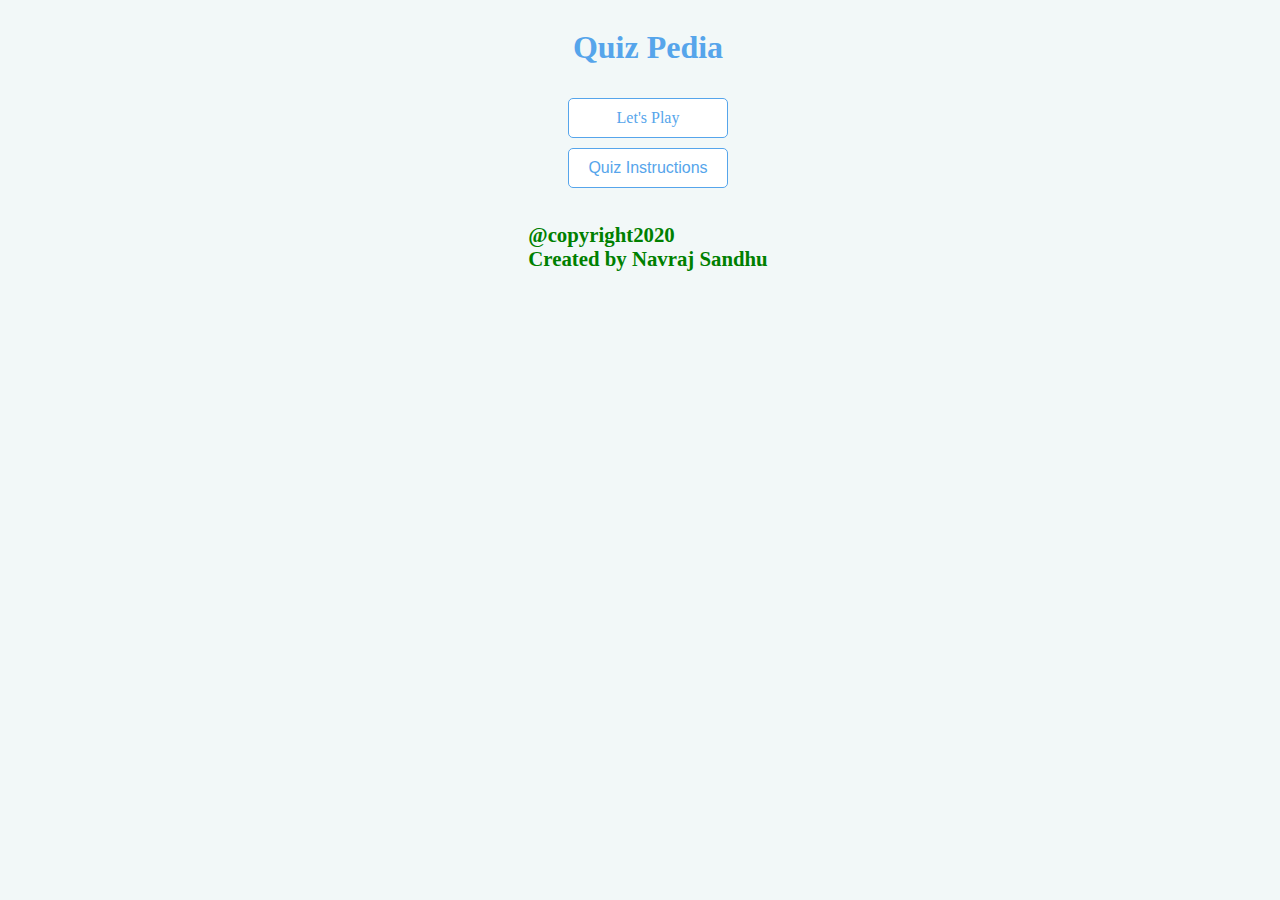
<file: Quiz Pedia/index.html>
<!DOCTYPE html>
<html lang="en">
<head>
    <meta charset="UTF-8">
    <meta name="viewport" content="width=device-width, initial-scale=1.0">
    <meta http-equiv="X-UA-Compatible" content="ie=edge">
    <title>Quiz app</title>
    <link rel="stylesheet" href="app.css">
</head>
<body>
    <div class="container">
        <h1 class="quiz_heading">Quiz Pedia</h1>
        <a href="./game.html" class="btn">Let's Play</a>
        <button  class="btn" onclick="show()">Quiz Instructions</button>
       <ul class="instruction">
           <li>1.There are 10 question in  the Quiz</li>
           <li>2.You have to click on right option of the question</li>
           <li>3.Each right question have 10 marks</li>
       </ul>
       <h5 class=""style='font-size:1.3rem;color:green'>@copyright2020 <br>Created by Navraj Sandhu</h5>
    </div>
    <script src="./index.js">
    
    </script>
</body>
</html>
</file>
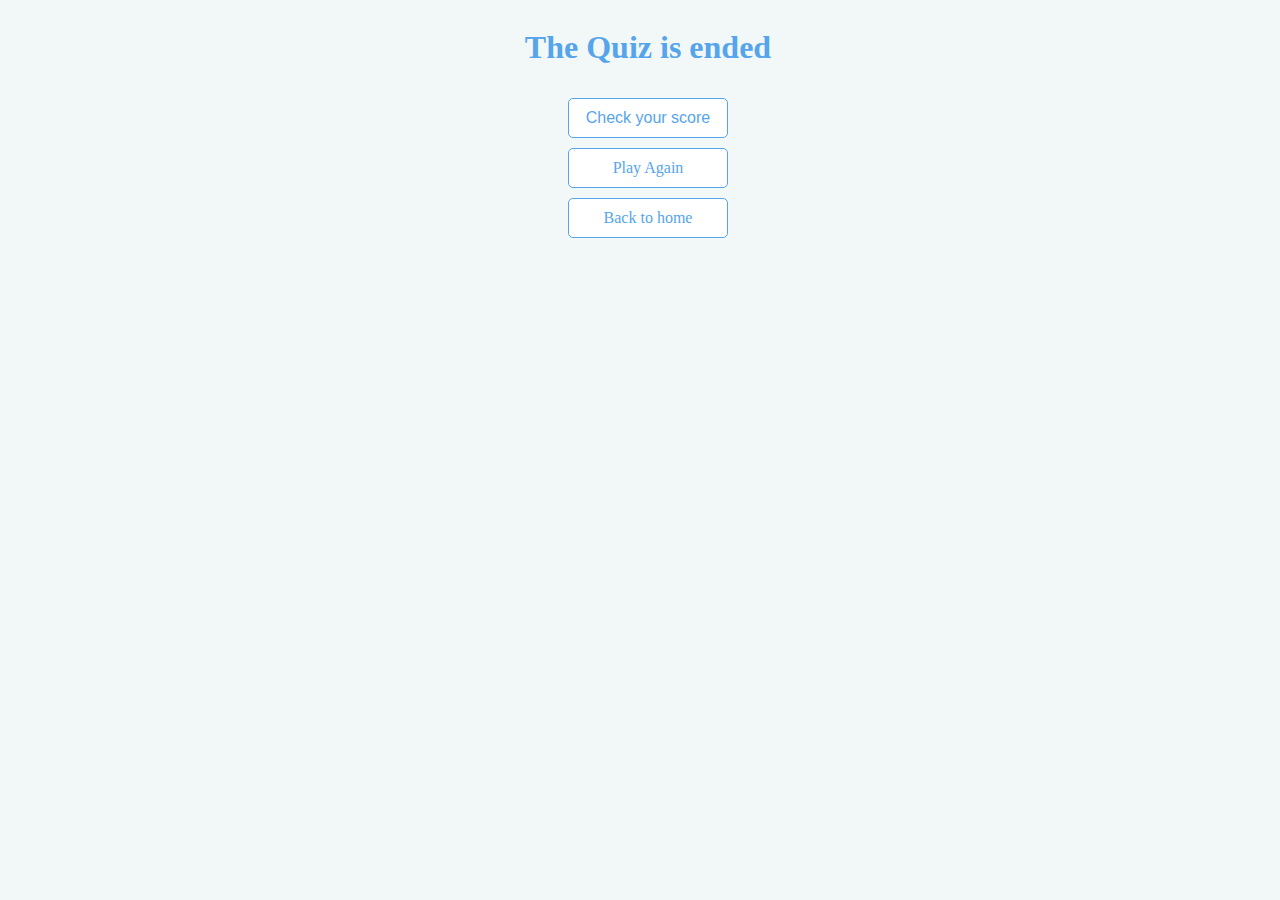
<file: Quiz Pedia/end.html>
<!DOCTYPE html>
<html lang="en">
<head>
    <meta charset="UTF-8">
    <meta name="viewport" content="width=device-width, initial-scale=1.0">
    <meta http-equiv="X-UA-Compatible" content="ie=edge">
    <title>End</title>
    <link rel="stylesheet" href="app.css">
</head>
<body>
    <div class="container">
        <h1 style="color:#56a5eb">The Quiz is ended</h1>
        <button class="btn" id="score_check_btn">Check your score</button>
        <h2 class="" id="endScore" style="display: none;"></h2>
        <a href="./game.html" class="btn">Play Again</a>
        <a href="./index.html"class="btn">Back to home</a>
    </div>
    <script src="./end.js"></script>
</body>
</html>
</file>
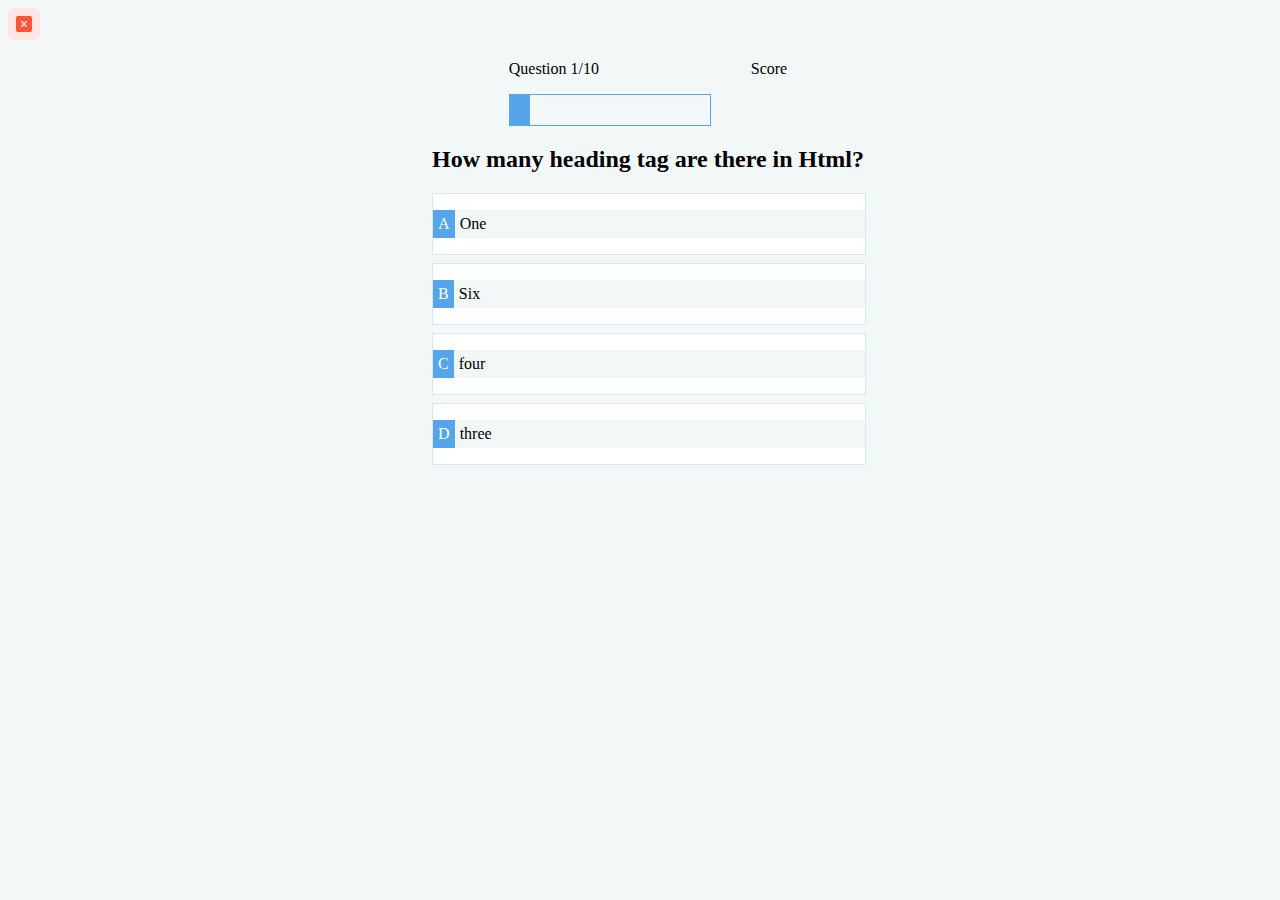
<file: Quiz Pedia/game.html>
<!DOCTYPE html>
<html lang="en">

<head>
    <meta charset="UTF-8">
    <meta name="viewport" content="width=device-width, initial-scale=1.0">
    <meta http-equiv="X-UA-Compatible" content="ie=edge">
    <title>Play</title>
    <link rel="stylesheet" href="app.css">
    <link rel="stylesheet" href="game.css">
</head>

<body>
    <a href="./index.html" id="quitBtn"><img src="./remove.png" alt="" srcset=""></a>
    <div class="container">
           
        <div class="score_container">
            <div class="score_wrapper" style="margin-right: 40px;">
                <p class="score-prifix" id="questionCounter" >Questions</p>
                <div id='progress_bar'>
                    <div id="progrgess_bar_full"></div>
                </div>
            </div>
            <div class="score_wrapper">
                    <p class="score-prifix">Score</p>
                    <h2 class="" id="score"></h2>
                </div>
        </div>
        <div id="game">
            <h2 class="question" id="question">What is the answer of this question</h2>
            <div class="choise_container">
                <p class="choise_prifix">A</p>
                <p class="choise_text" data-number="1">Option 1</p>
            </div>
            <div class="choise_container">
                <p class="choise_prifix">B</p>
                <p class="choise_text" data-number="2">Option 2</p>
            </div>
            <div class="choise_container">
                <p class="choise_prifix">C</p>
                <p class="choise_text" data-number="3">Option 3</p>
            </div>
            <div class="choise_container">
                <p class="choise_prifix">D</p>
                <p class="choise_text" data-number="4">Option 4</p>
            </div>
        </div>
    </div>
    <script src="./game.js"></script>
</body>

</html>
</file>
<file: Quiz Pedia/app.css>
*{
    background-color: rgb(242, 248, 248);
}
.quiz_heading{
    color: #56a5eb;
}
.container{
    width: 100vw;
    display: flex;
    flex-direction: column;
    justify-content: center;
    align-items: center;
    max-width: 80rem;
    margin: 0 auto;
}
 .btn{
     text-align: center;
     width: 10rem;
     font-size: 1rem;
     color: #56a5eb;
     text-decoration: none;
     box-sizing: border-box;
     border: 1.5px #56a5eb solid;
     padding: 10px;
     margin-top: 10px;
     border-radius: 5px;
     background-color: white;
  
 }
 .btn:hover{
     cursor: pointer;
     background-color: #56a5eb;
     color: aliceblue;
     transform: translateY(-2px);
     transition: transform 200ms;
     box-shadow: 2px 2px 2px 2px #56a5eb ;
 }
 .instruction{
     list-style: none;
     font-size: 1.2rem;
     display: none;
 }
</file>
<file: Quiz Pedia/game.css>
.choise_container{
    background-color: white;
    width: 100%;
    display: flex;
    border: 0.1rem rgb(86, 165, 235,0.25) solid;
    margin-bottom: 0.5rem;
}
.choise_prifix{
    background-color: #56a5eb;
    padding: 5px 5px 5px;
    color: white;
}
.choise_text{
    padding: 5px;
    width: 100%;
}

.correct{
    background-color: green;
}
 .incorrect{
     background-color: red;
 }
 .score_container{
   display: flex;
   justify-content: space-between;
     
 }
 #progress_bar{
     width: 200px;
     border: 1px #56a5eb solid;
     height: 30px;

 }
 #progrgess_bar_full{
     width: 0%;
     background-color:#56a5eb;
     height: 30px;
 
 }
</file>
